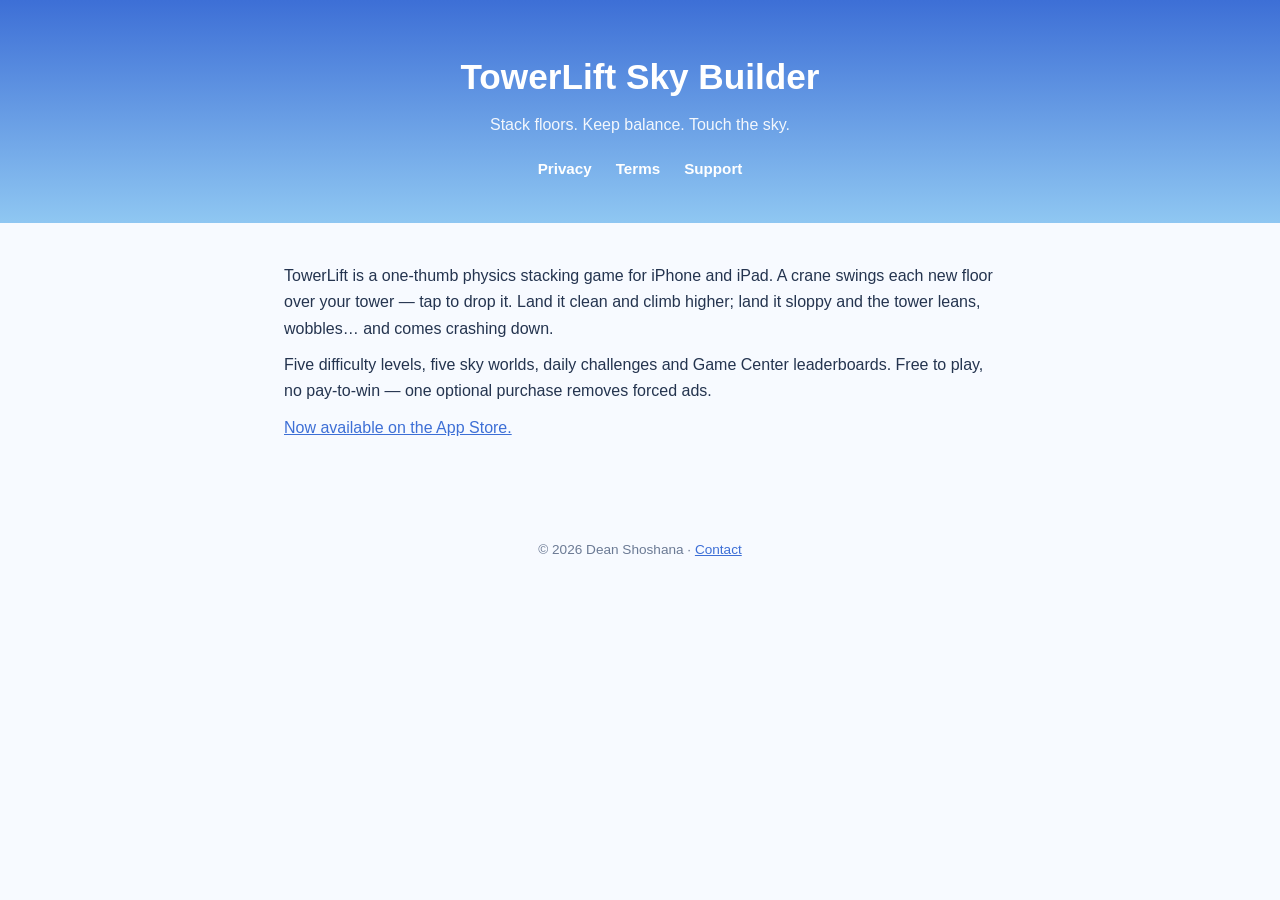
<file: index.html>
<!DOCTYPE html>
<html lang="en">
<head><meta charset="utf-8"><meta name="viewport" content="width=device-width,initial-scale=1">
<title>TowerLift Sky Builder</title><link rel="stylesheet" href="style.css"></head>
<body>
<header><h1>TowerLift Sky Builder</h1><p>Stack floors. Keep balance. Touch the sky.</p>
<nav><a href="privacy.html">Privacy</a><a href="terms.html">Terms</a><a href="support.html">Support</a></nav></header>
<main>
<p>TowerLift is a one-thumb physics stacking game for iPhone and iPad. A crane swings each new floor over your tower — tap to drop it. Land it clean and climb higher; land it sloppy and the tower leans, wobbles… and comes crashing down.</p>
<p>Five difficulty levels, five sky worlds, daily challenges and Game Center leaderboards. Free to play, no pay-to-win — one optional purchase removes forced ads.</p>
<p><a href="https://apps.apple.com/us/app/towerlift-sky-builder/id6789715914">Now available on the App Store.</a></p>
</main>
<footer>© 2026 Dean Shoshana · <a href="mailto:shoshanadean@gmail.com">Contact</a></footer>
</body></html>
</file>
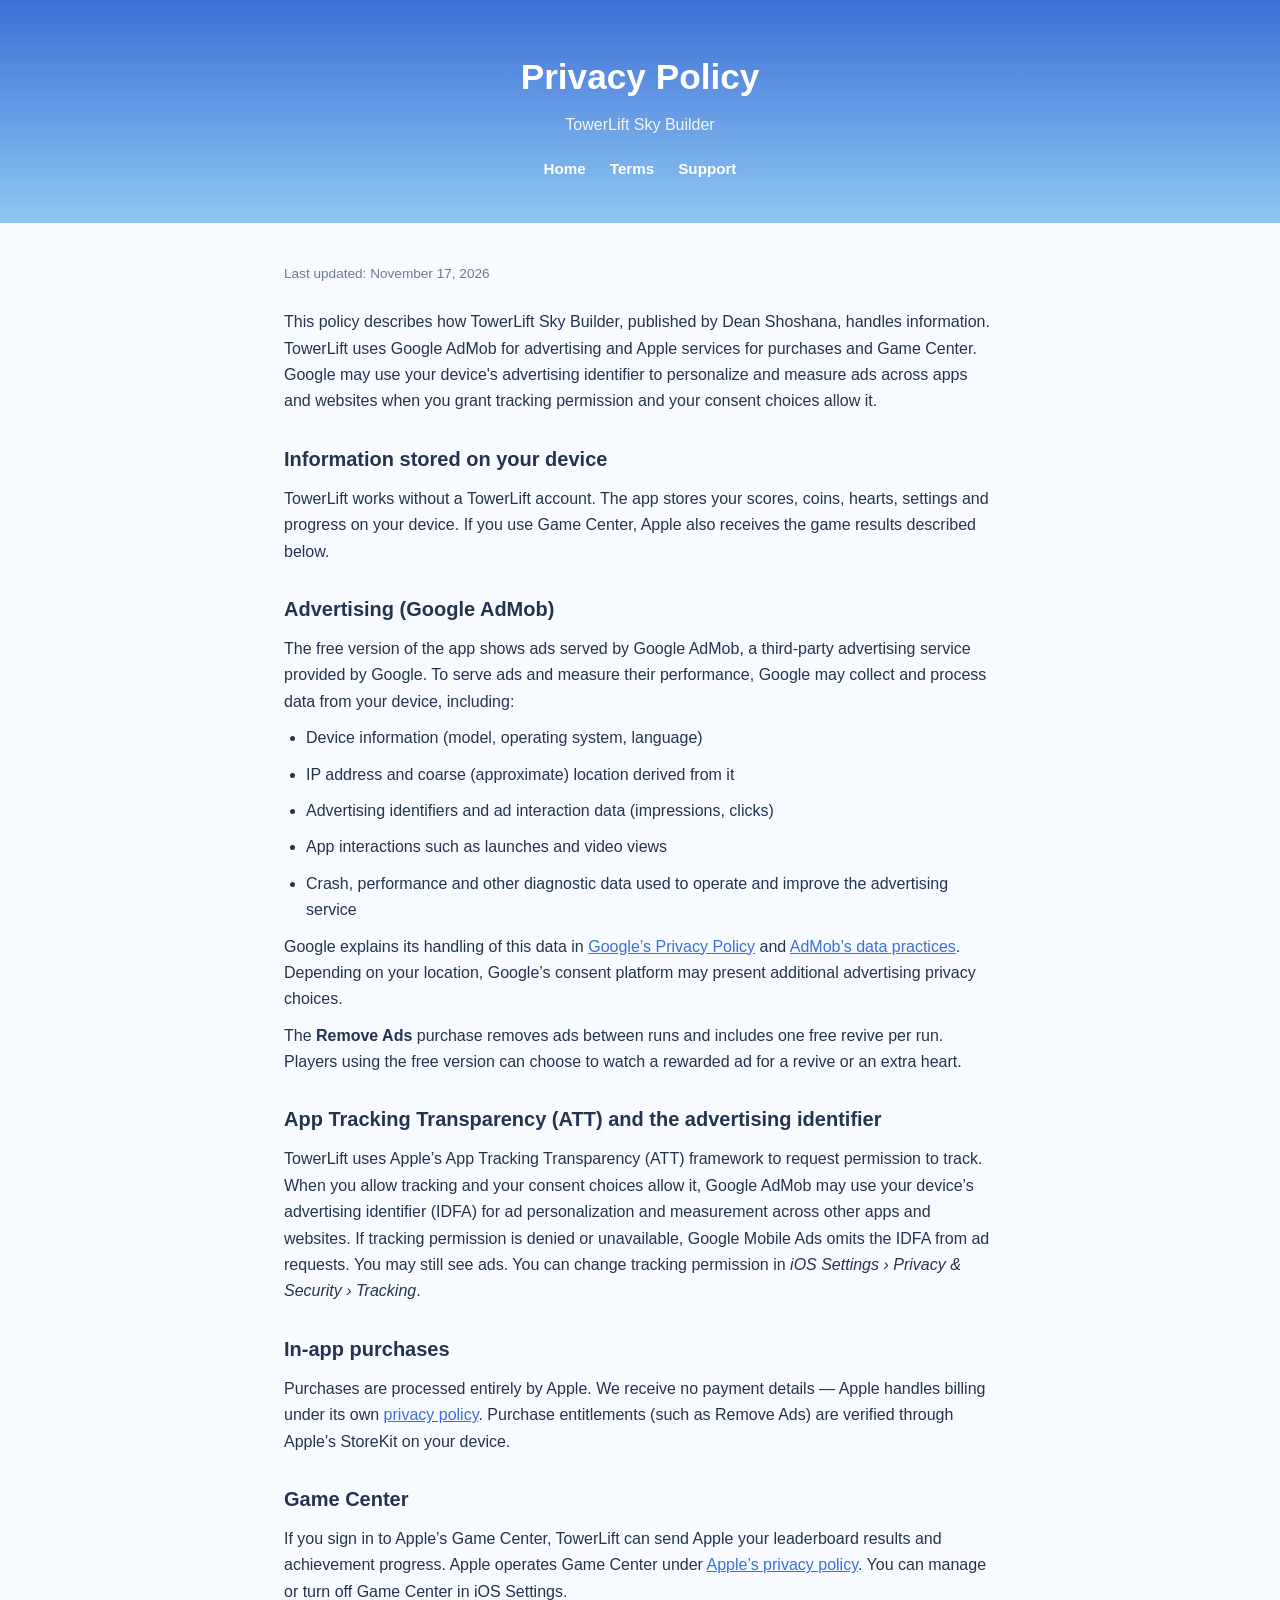
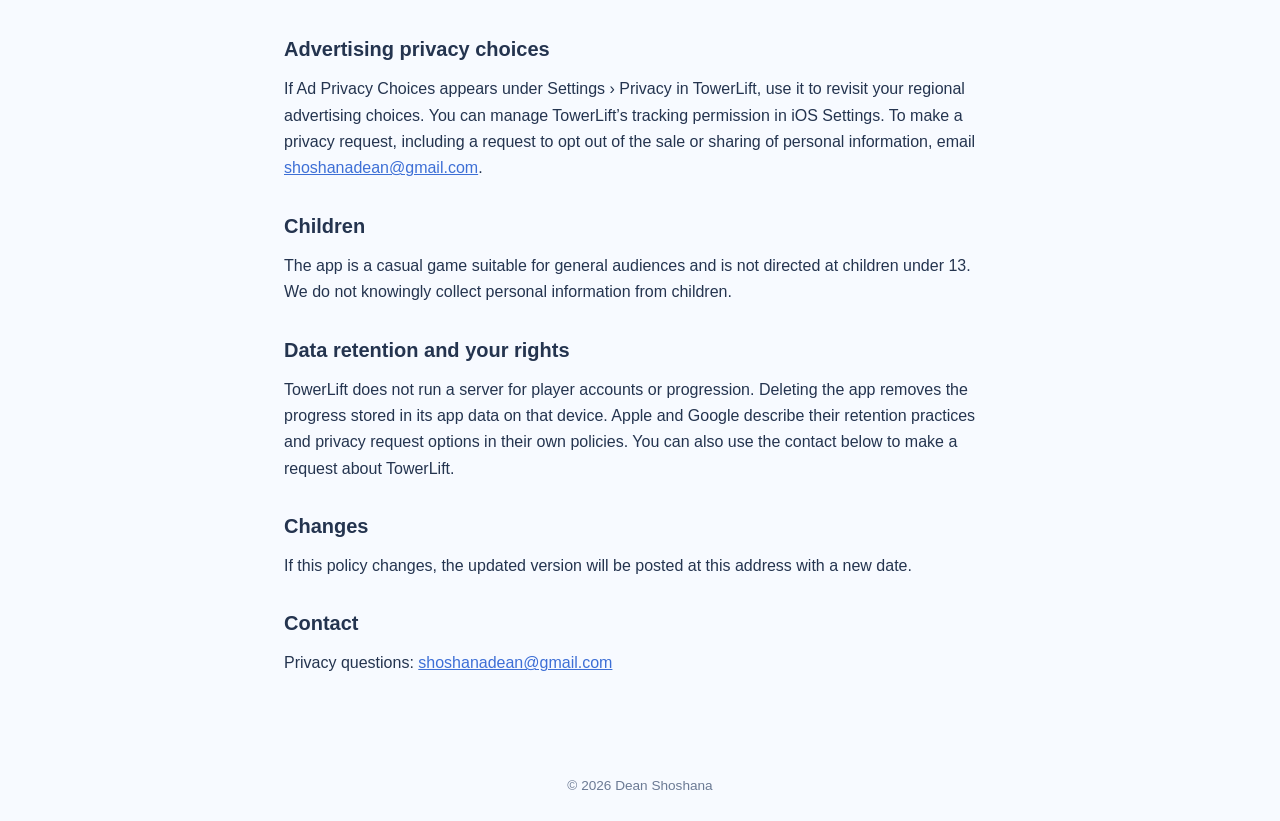
<file: privacy.html>
<!DOCTYPE html>
<html lang="en">
<head><meta charset="utf-8"><meta name="viewport" content="width=device-width,initial-scale=1">
<title>Privacy Policy — TowerLift Sky Builder</title><link rel="stylesheet" href="style.css"></head>
<body>
<header><h1>Privacy Policy</h1><p>TowerLift Sky Builder</p>
<nav><a href="index.html">Home</a><a href="terms.html">Terms</a><a href="support.html">Support</a></nav></header>
<main>
<p class="updated">Last updated: November 17, 2026</p>
<p>This policy describes how TowerLift Sky Builder, published by Dean Shoshana, handles information. TowerLift uses Google AdMob for advertising and Apple services for purchases and Game Center. Google may use your device's advertising identifier to personalize and measure ads across apps and websites when you grant tracking permission and your consent choices allow it.</p>

<h2>Information stored on your device</h2>
<p>TowerLift works without a TowerLift account. The app stores your scores, coins, hearts, settings and progress on your device. If you use Game Center, Apple also receives the game results described below.</p>

<h2>Advertising (Google AdMob)</h2>
<p>The free version of the app shows ads served by Google AdMob, a third-party advertising service provided by Google. To serve ads and measure their performance, Google may collect and process data from your device, including:</p>
<ul>
<li>Device information (model, operating system, language)</li>
<li>IP address and coarse (approximate) location derived from it</li>
<li>Advertising identifiers and ad interaction data (impressions, clicks)</li>
<li>App interactions such as launches and video views</li>
<li>Crash, performance and other diagnostic data used to operate and improve the advertising service</li>
</ul>
<p>Google explains its handling of this data in <a href="https://policies.google.com/privacy">Google’s Privacy Policy</a> and <a href="https://support.google.com/admob/answer/6128543">AdMob’s data practices</a>. Depending on your location, Google’s consent platform may present additional advertising privacy choices.</p>
<p>The <strong>Remove Ads</strong> purchase removes ads between runs and includes one free revive per run. Players using the free version can choose to watch a rewarded ad for a revive or an extra heart.</p>

<h2>App Tracking Transparency (ATT) and the advertising identifier</h2>
<p>TowerLift uses Apple’s App Tracking Transparency (ATT) framework to request permission to track. When you allow tracking and your consent choices allow it, Google AdMob may use your device’s advertising identifier (IDFA) for ad personalization and measurement across other apps and websites. If tracking permission is denied or unavailable, Google Mobile Ads omits the IDFA from ad requests. You may still see ads. You can change tracking permission in <em>iOS Settings › Privacy &amp; Security › Tracking</em>.</p>

<h2>In-app purchases</h2>
<p>Purchases are processed entirely by Apple. We receive no payment details — Apple handles billing under its own <a href="https://www.apple.com/legal/privacy/">privacy policy</a>. Purchase entitlements (such as Remove Ads) are verified through Apple's StoreKit on your device.</p>

<h2>Game Center</h2>
<p>If you sign in to Apple’s Game Center, TowerLift can send Apple your leaderboard results and achievement progress. Apple operates Game Center under <a href="https://www.apple.com/legal/privacy/">Apple’s privacy policy</a>. You can manage or turn off Game Center in iOS Settings.</p>

<h2 id="ad-privacy-choices">Advertising privacy choices</h2>
<p>If Ad Privacy Choices appears under Settings › Privacy in TowerLift, use it to revisit your regional advertising choices. You can manage TowerLift’s tracking permission in iOS Settings. To make a privacy request, including a request to opt out of the sale or sharing of personal information, email <a href="mailto:shoshanadean@gmail.com">shoshanadean@gmail.com</a>.</p>

<h2>Children</h2>
<p>The app is a casual game suitable for general audiences and is not directed at children under 13. We do not knowingly collect personal information from children.</p>

<h2>Data retention and your rights</h2>
<p>TowerLift does not run a server for player accounts or progression. Deleting the app removes the progress stored in its app data on that device. Apple and Google describe their retention practices and privacy request options in their own policies. You can also use the contact below to make a request about TowerLift.</p>

<h2>Changes</h2>
<p>If this policy changes, the updated version will be posted at this address with a new date.</p>

<h2>Contact</h2>
<p>Privacy questions: <a href="mailto:shoshanadean@gmail.com">shoshanadean@gmail.com</a></p>
</main>
<footer>© 2026 Dean Shoshana</footer>
</body></html>
</file>
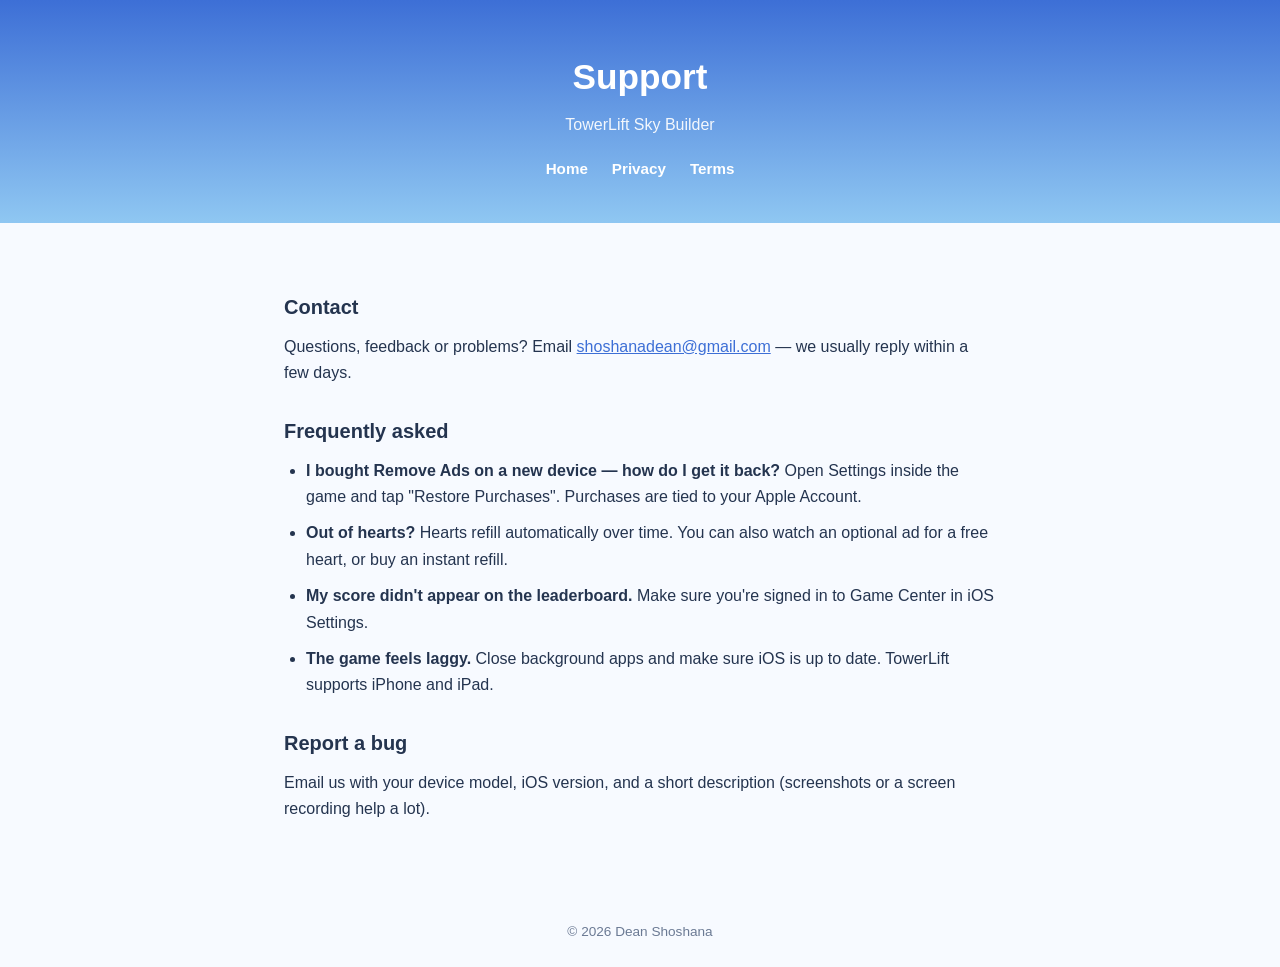
<file: support.html>
<!DOCTYPE html>
<html lang="en">
<head><meta charset="utf-8"><meta name="viewport" content="width=device-width,initial-scale=1">
<title>Support — TowerLift Sky Builder</title><link rel="stylesheet" href="style.css"></head>
<body>
<header><h1>Support</h1><p>TowerLift Sky Builder</p>
<nav><a href="index.html">Home</a><a href="privacy.html">Privacy</a><a href="terms.html">Terms</a></nav></header>
<main>
<h2>Contact</h2>
<p>Questions, feedback or problems? Email <a href="mailto:shoshanadean@gmail.com">shoshanadean@gmail.com</a> — we usually reply within a few days.</p>
<h2>Frequently asked</h2>
<ul>
<li><strong>I bought Remove Ads on a new device — how do I get it back?</strong> Open Settings inside the game and tap "Restore Purchases". Purchases are tied to your Apple Account.</li>
<li><strong>Out of hearts?</strong> Hearts refill automatically over time. You can also watch an optional ad for a free heart, or buy an instant refill.</li>
<li><strong>My score didn't appear on the leaderboard.</strong> Make sure you're signed in to Game Center in iOS Settings.</li>
<li><strong>The game feels laggy.</strong> Close background apps and make sure iOS is up to date. TowerLift supports iPhone and iPad.</li>
</ul>
<h2>Report a bug</h2>
<p>Email us with your device model, iOS version, and a short description (screenshots or a screen recording help a lot).</p>
</main>
<footer>© 2026 Dean Shoshana</footer>
</body></html>
</file>
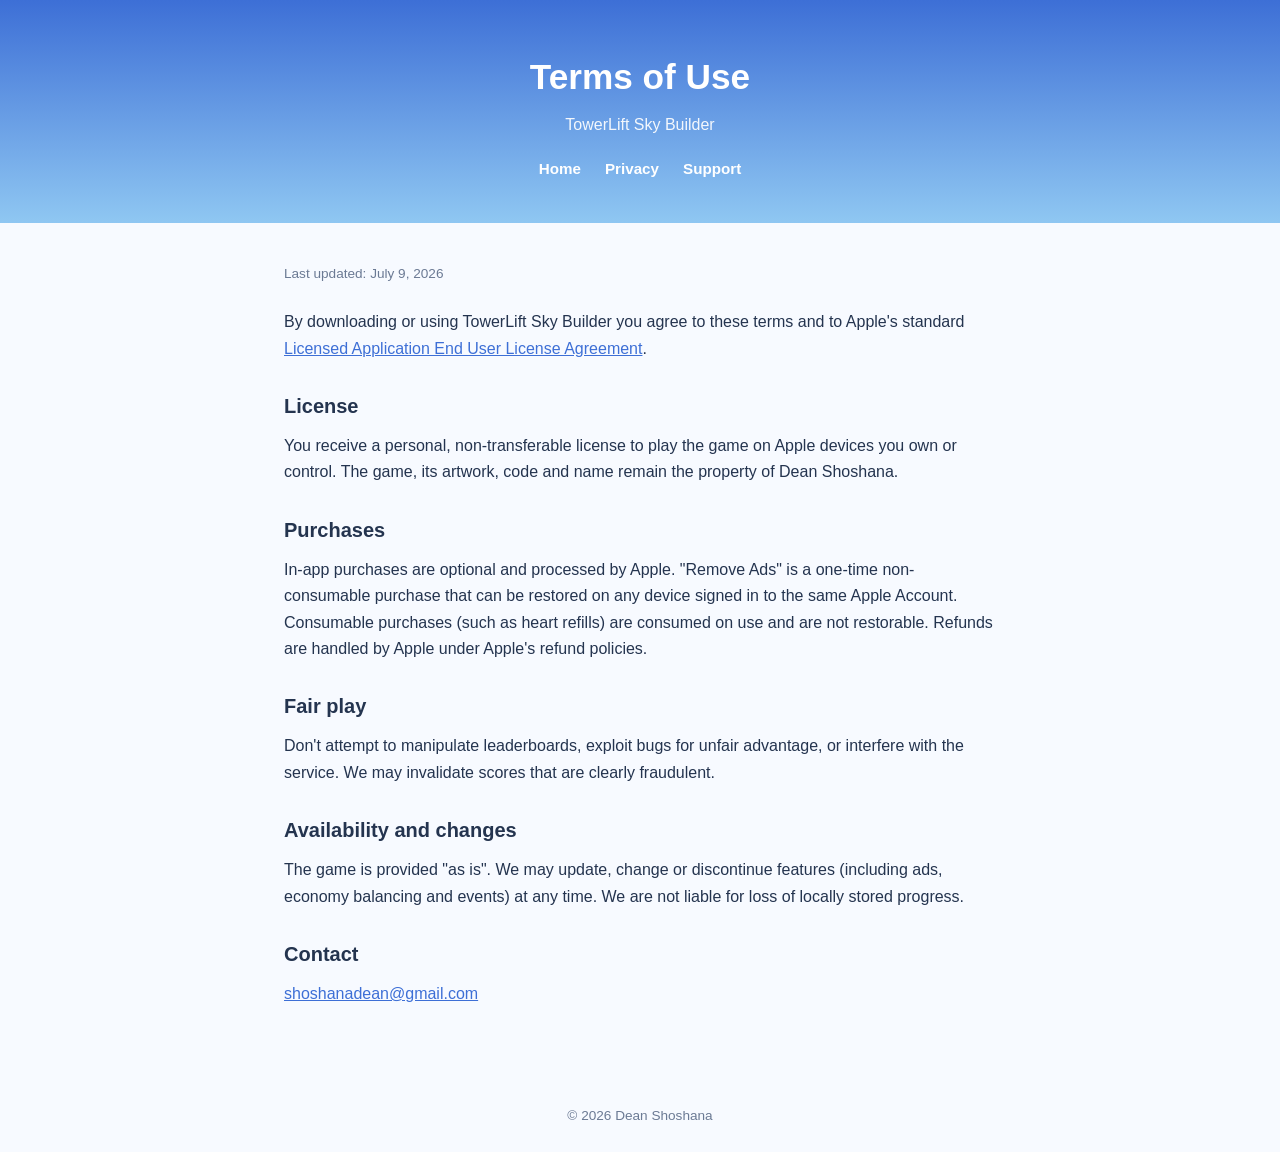
<file: terms.html>
<!DOCTYPE html>
<html lang="en">
<head><meta charset="utf-8"><meta name="viewport" content="width=device-width,initial-scale=1">
<title>Terms of Use — TowerLift Sky Builder</title><link rel="stylesheet" href="style.css"></head>
<body>
<header><h1>Terms of Use</h1><p>TowerLift Sky Builder</p>
<nav><a href="index.html">Home</a><a href="privacy.html">Privacy</a><a href="support.html">Support</a></nav></header>
<main>
<p class="updated">Last updated: July 9, 2026</p>
<p>By downloading or using TowerLift Sky Builder you agree to these terms and to Apple's standard <a href="https://www.apple.com/legal/internet-services/itunes/dev/stdeula/">Licensed Application End User License Agreement</a>.</p>
<h2>License</h2>
<p>You receive a personal, non-transferable license to play the game on Apple devices you own or control. The game, its artwork, code and name remain the property of Dean Shoshana.</p>
<h2>Purchases</h2>
<p>In-app purchases are optional and processed by Apple. "Remove Ads" is a one-time non-consumable purchase that can be restored on any device signed in to the same Apple Account. Consumable purchases (such as heart refills) are consumed on use and are not restorable. Refunds are handled by Apple under Apple's refund policies.</p>
<h2>Fair play</h2>
<p>Don't attempt to manipulate leaderboards, exploit bugs for unfair advantage, or interfere with the service. We may invalidate scores that are clearly fraudulent.</p>
<h2>Availability and changes</h2>
<p>The game is provided "as is". We may update, change or discontinue features (including ads, economy balancing and events) at any time. We are not liable for loss of locally stored progress.</p>
<h2>Contact</h2>
<p><a href="mailto:shoshanadean@gmail.com">shoshanadean@gmail.com</a></p>
</main>
<footer>© 2026 Dean Shoshana</footer>
</body></html>
</file>
<file: style.css>
:root { --navy:#24344F; --blue:#3D6FD6; --sky:#8FC7F2; --gold:#F5B92E; }
* { margin:0; box-sizing:border-box; }
body { font-family:-apple-system,BlinkMacSystemFont,"Segoe UI",Roboto,sans-serif; color:var(--navy); line-height:1.65; background:#F7FAFF; }
header { background:linear-gradient(180deg,var(--blue),var(--sky)); color:#fff; padding:48px 24px 40px; text-align:center; }
header h1 { font-size:2.2rem; font-weight:800; }
header p { opacity:.92; margin-top:6px; }
nav { margin-top:18px; }
nav a { color:#fff; font-weight:700; text-decoration:none; margin:0 12px; font-size:.95rem; }
nav a:hover { text-decoration:underline; }
main { max-width:760px; margin:0 auto; padding:40px 24px 64px; }
h2 { margin:28px 0 10px; font-size:1.25rem; }
p, li { margin-bottom:10px; }
ul { padding-left:22px; }
a { color:var(--blue); }
footer { text-align:center; padding:24px; font-size:.85rem; color:#6b7a94; }
.updated { font-size:.85rem; color:#6b7a94; margin-bottom:24px; }
</file>
